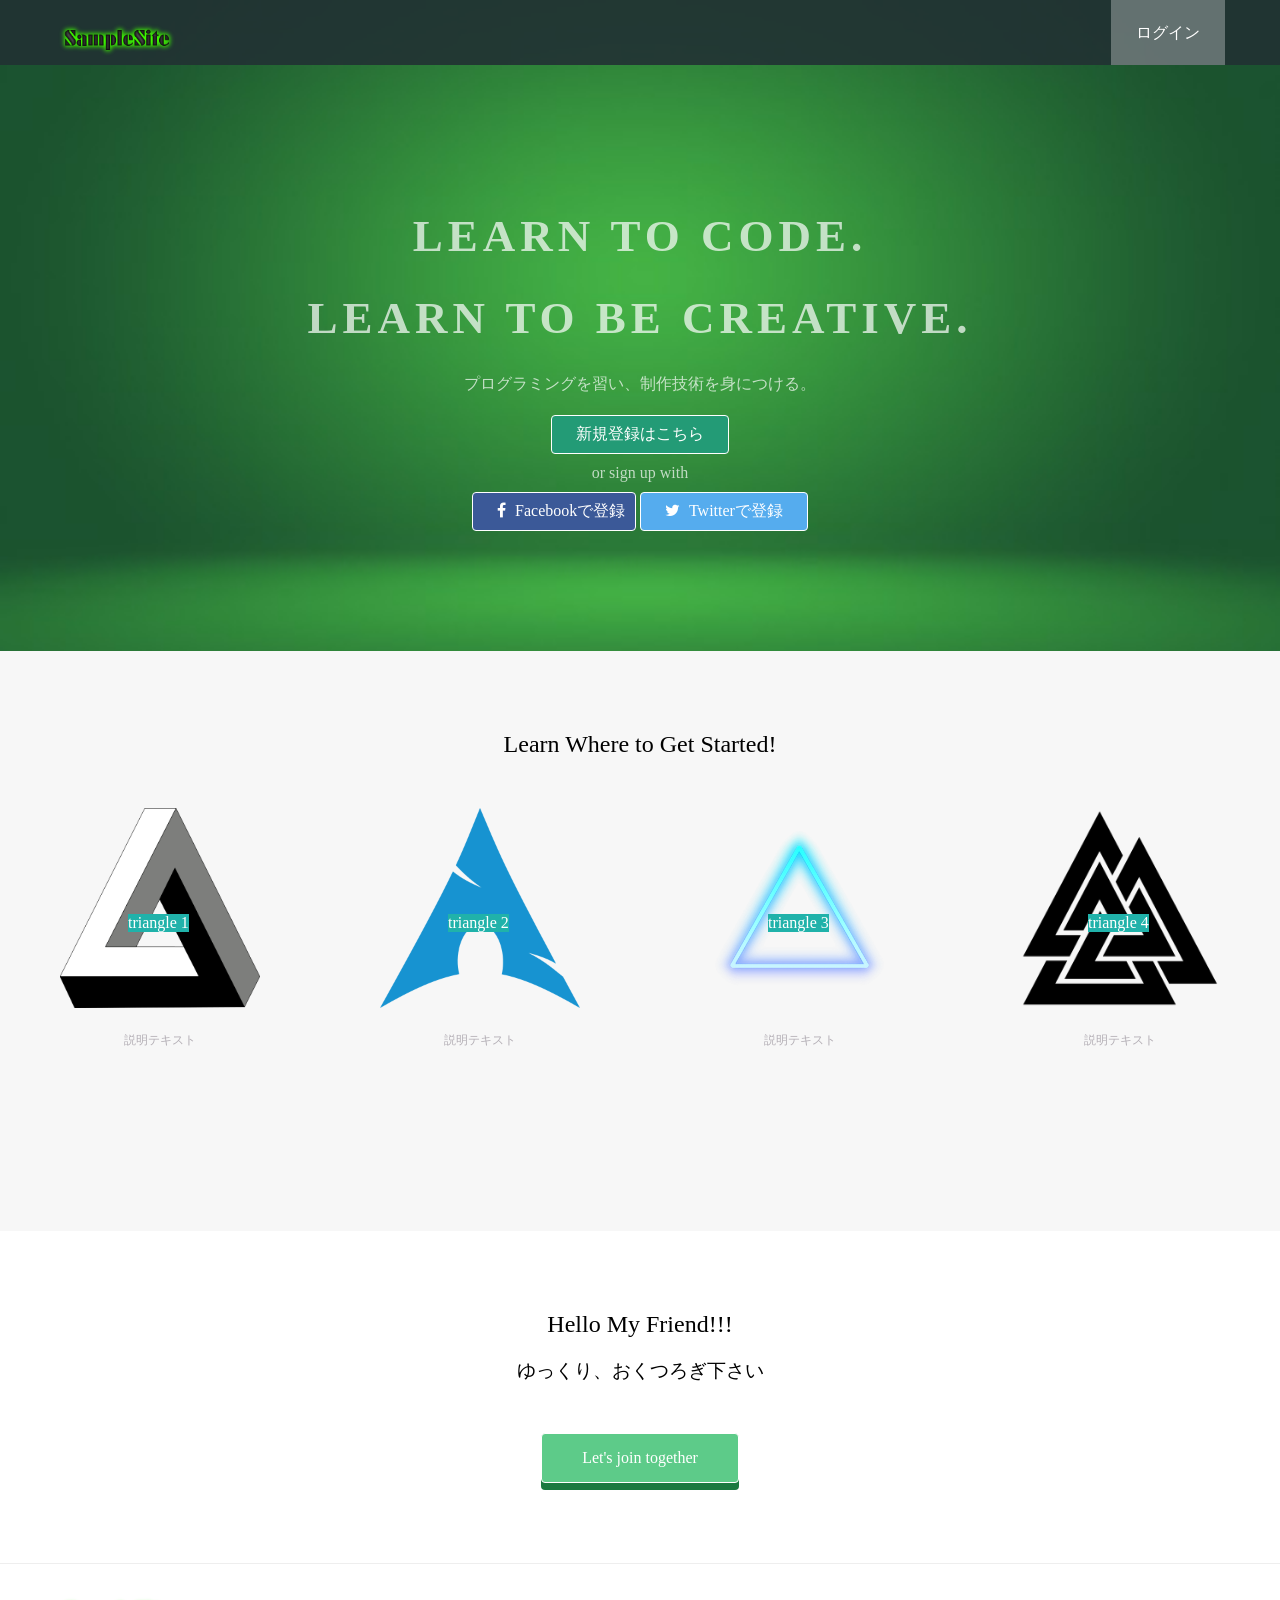
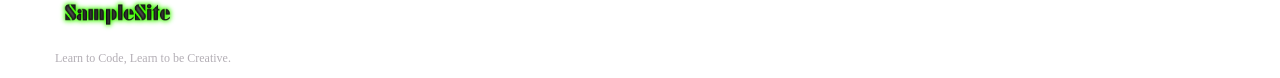
<file: index.html>
<!DOCTYPE html>
<html lang="ja">

<head>
    <meta charset="UTF-8">
    <meta http-equiv="X-UA-Compatible" content="IE=edge">
    <meta name="viewport" content="width=device-width, initial-scale=1.0">
    <title>SampleSite</title>
    <link rel="stylesheet" href="stylesheet.css">
    <link rel="stylesheet" href="https://maxcdn.bootstrapcdn.com/font-awesome/4.3.0/css/font-awesome.min.css">
</head>

<body>
    
    <header>

        <div class="container">

            <div class="header-left">
                <img src="sample-log3.png" class="logo" alt="logo-picture">
            </div>

            <div class="header-right">
                <a href="#" class="login">ログイン</a>
            </div>

        </div>

    </header>

    <div class="top-wrapper">

        <div class="container">

            <h1>LEARN TO CODE.</h1>
            <h1>LEARN TO BE CREATIVE.</h1>
            <p>プログラミングを習い、制作技術を身につける。</p>
            <div class="btn-wrapper">
                <a href="#" class="btn signup">新規登録はこちら</a>
                <p>or sign up with</p>
                <a href="#" class="btn facebook">
                    <span class=" fa fa-facebook"></span>
                    Facebookで登録
                </a>
                <a href="#" class="btn twitter">
                    <span class="fa fa-twitter"></span>
                    Twitterで登録
                </a>
            </div>

        </div>

    </div>


    <div class="lesson-wrapper">

        <div class="container">
            <div class="heading">
                <h2>Learn Where to Get Started!</h2>
            </div>
        </div>

        <div class="lessons">
            
            <div class="lesson">
                <div class="lesson-icon">
                    <img src="triangle_img1.png" class="images" alt="">
                    <p>triangle 1</p>
                </div>
                <p class="txt-contents">説明テキスト</p>
            </div>

            <div class="lesson">
                <div class="lesson-icon">
                    <img src="triangle_img2.png" alt="">
                    <p>triangle 2</p>
                </div>
                <p class="txt-contents">説明テキスト</p>
            </div>

            <div class="lesson">
                <div class="lesson-icon">
                    <img src="triangle_img3.png" alt="">
                    <p>triangle 3</p>
                </div>
                <p class="txt-contents">説明テキスト</p>
            </div>

            <div class="lesson">
                <div class="lesson-icon">
                    <img src="triangle_img4.png" alt="">
                    <p>triangle 4</p>
                </div>
                <p class="txt-contents">説明テキスト</p>
            </div>

        </div>

    </div>

    <div class="message-wrapper">

        <div class="container">
            
            <div class="heading">
                <h2>Hello My Friend!!!</h2>
                <h3>ゆっくり、おくつろぎ下さい</h3>
            </div>
            <span class="btn message">Let's join together</span>

        </div>

    </div>

    <footer>

        <div class="container">

            <img src="sample-log3.png" alt="">
            <p>Learn to Code, Learn to be Creative.</p>

        </div>

    </footer>

</body>
</html>
</file>
<file: stylesheet.css>
body {
    margin: 0;
}

a {
    text-decoration: none;
}

.container {
    width: 1170px;
    padding: 0 15px;
    margin: 0 auto;
}

.top-wrapper {
    padding: 180px 0 100px 0;
    background-image: url(background_green.jpg);
    color: white;
    background-size: cover;
    text-align: center;
}

.top-wrapper h1 {
    opacity: 0.7;
    font-size: 45px;
    letter-spacing: 5px;
}

.top-wrapper p {
    opacity: 0.7;
}

.btn {
    border: 1px solid white;
    padding: 8px 24px;
    color: white;
    display: inline-block;
    border-radius: 4px;
}

.btn:hover {
    opacity: 1;
}

.signup {
    background-color: #239b76;
}

.facebook {
    background-color: #3b5998;
    padding-right: 10px;
}

.twitter {
    background-color: #55acee;
}

.btn-wrapper {
    margin: 20px 0;
}

.btn-wrapper p {
    margin: 10px 0;
}

.fa {
    margin-right: 5px;
}

.lesson-wrapper {
    height: 500px;
    padding-bottom: 80px;
    background-color: #f7f7f7;
    text-align: center;
}

.heading {
    padding: 60px 0 30px 0;
}

.heading h2 {
    font-weight: normal;
}

.lesson-icon img {
    height: 200px;
    width: 200px;
}

.lesson {
    float: left;
    width: 25%;
}

.lesson-icon {
    position: relative;
}

.lesson-icon p {
    position: absolute;
    top: 90px;
    background-color: lightseagreen;
    color: white;
    margin-left: 40%;
}

.txt-contents {
    width: 80%;
    display: inline-block;
    margin-top: 20px;
    font-size: 12px;
    color: #b3aeb5;
}
header {
    height: 65px;
    background-color: rgba(34, 49, 52, 0.9);
    position: fixed;
    top: 0;
    left: 0;
    right: 0;
    z-index: 10;
}

.logo {
    width: 124px;
    margin-top: 20px;
}

.header-left {
    float: left;
}

.header-right {
    float: right;
    background-color: rgba(255, 255, 255, 0.3);
    transition: all 0.5s;
}

.header-right:hover {
    background-color: rgba(255, 255, 255, 0.5);
}

.header-right a {
    line-height: 65px;
    padding: 0 25px;
    color: white;
    display: block;
}

.message-wrapper {
    border-bottom: 1px solid #eee;
    padding-bottom: 80px;
    text-align: center;
}

.message {
    background-color: hsl(144, 51%, 58%);
    padding: 15px 40px;
    cursor: pointer;
    box-shadow: 0 7px #1a7940;
}

.heading h3 {
    font-weight: normal;
}

.message:active {
    box-shadow: none;
    position: relative;
    top: 7px;
}

footer img {
    width: 125px;
}

footer p {
    color: #b3aeb5;
    font-size: 12px;
}

footer {
    padding-top: 30px;
}
</file>
